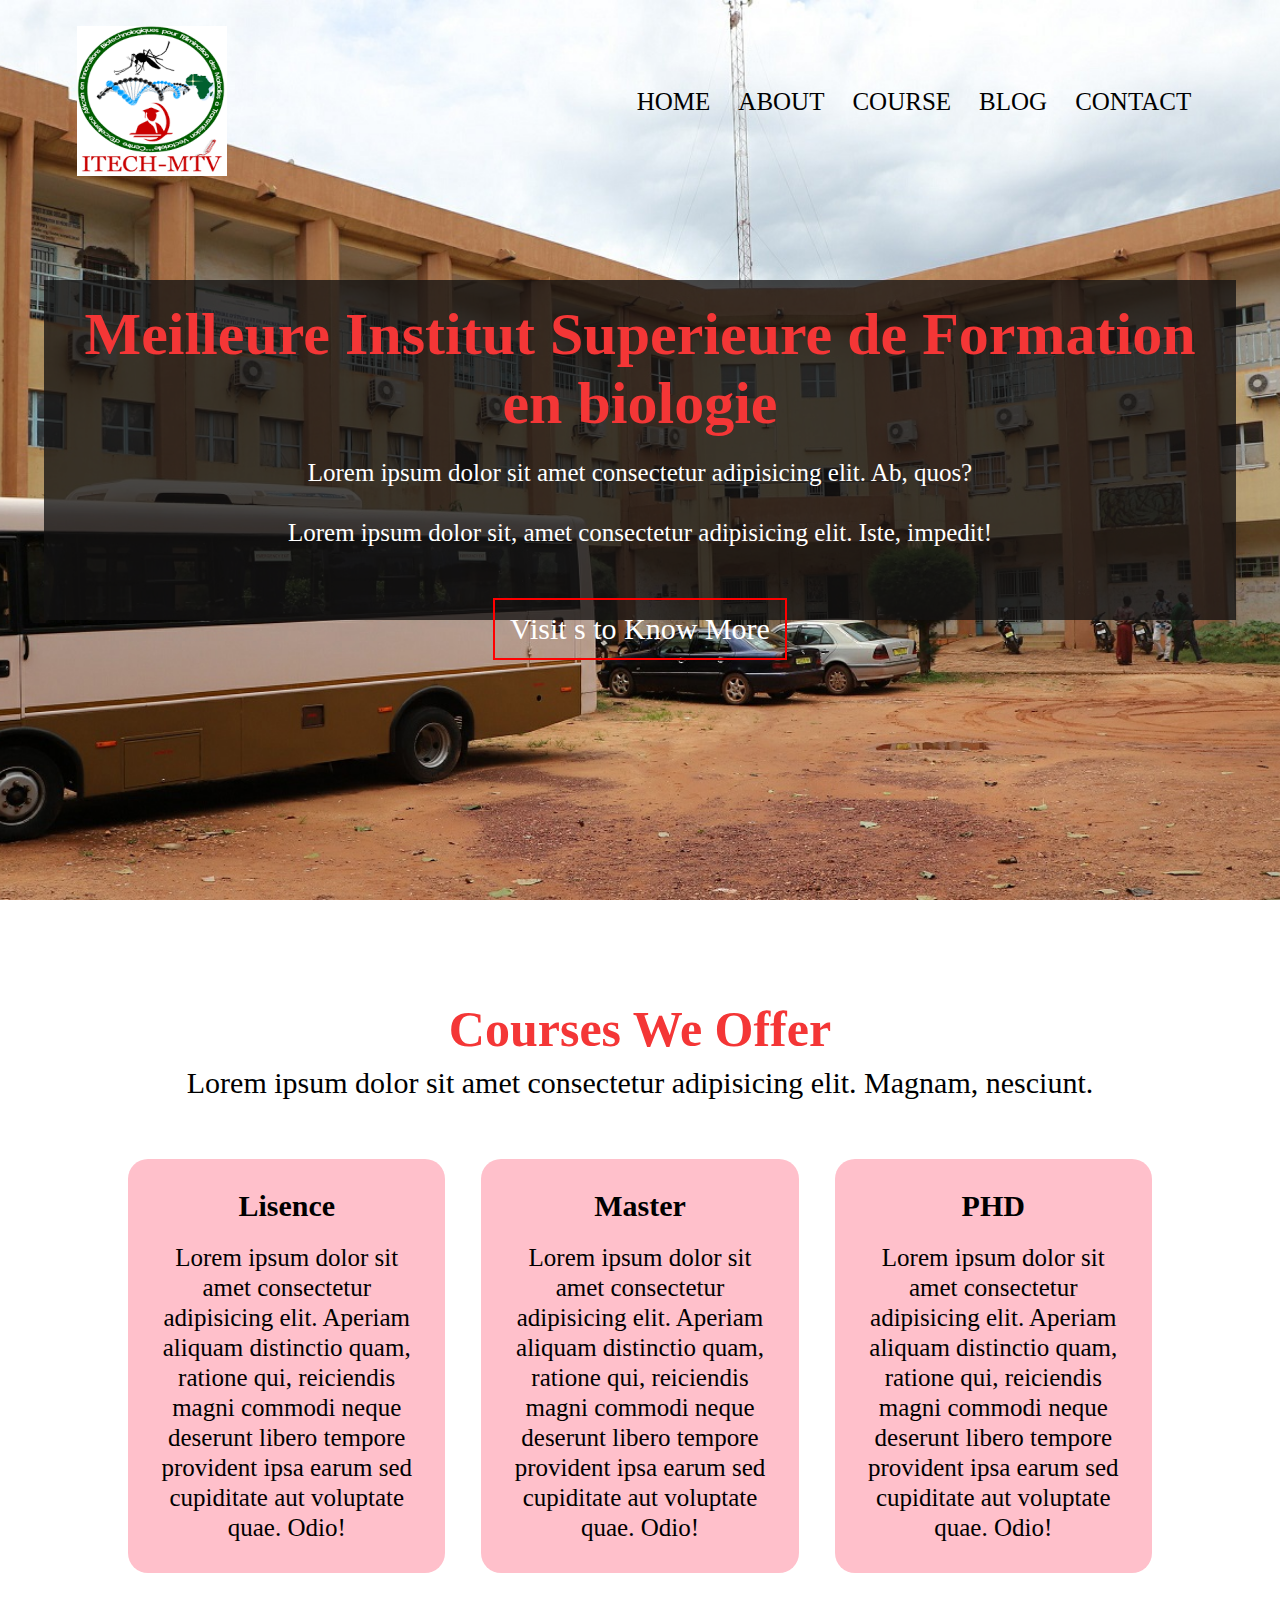
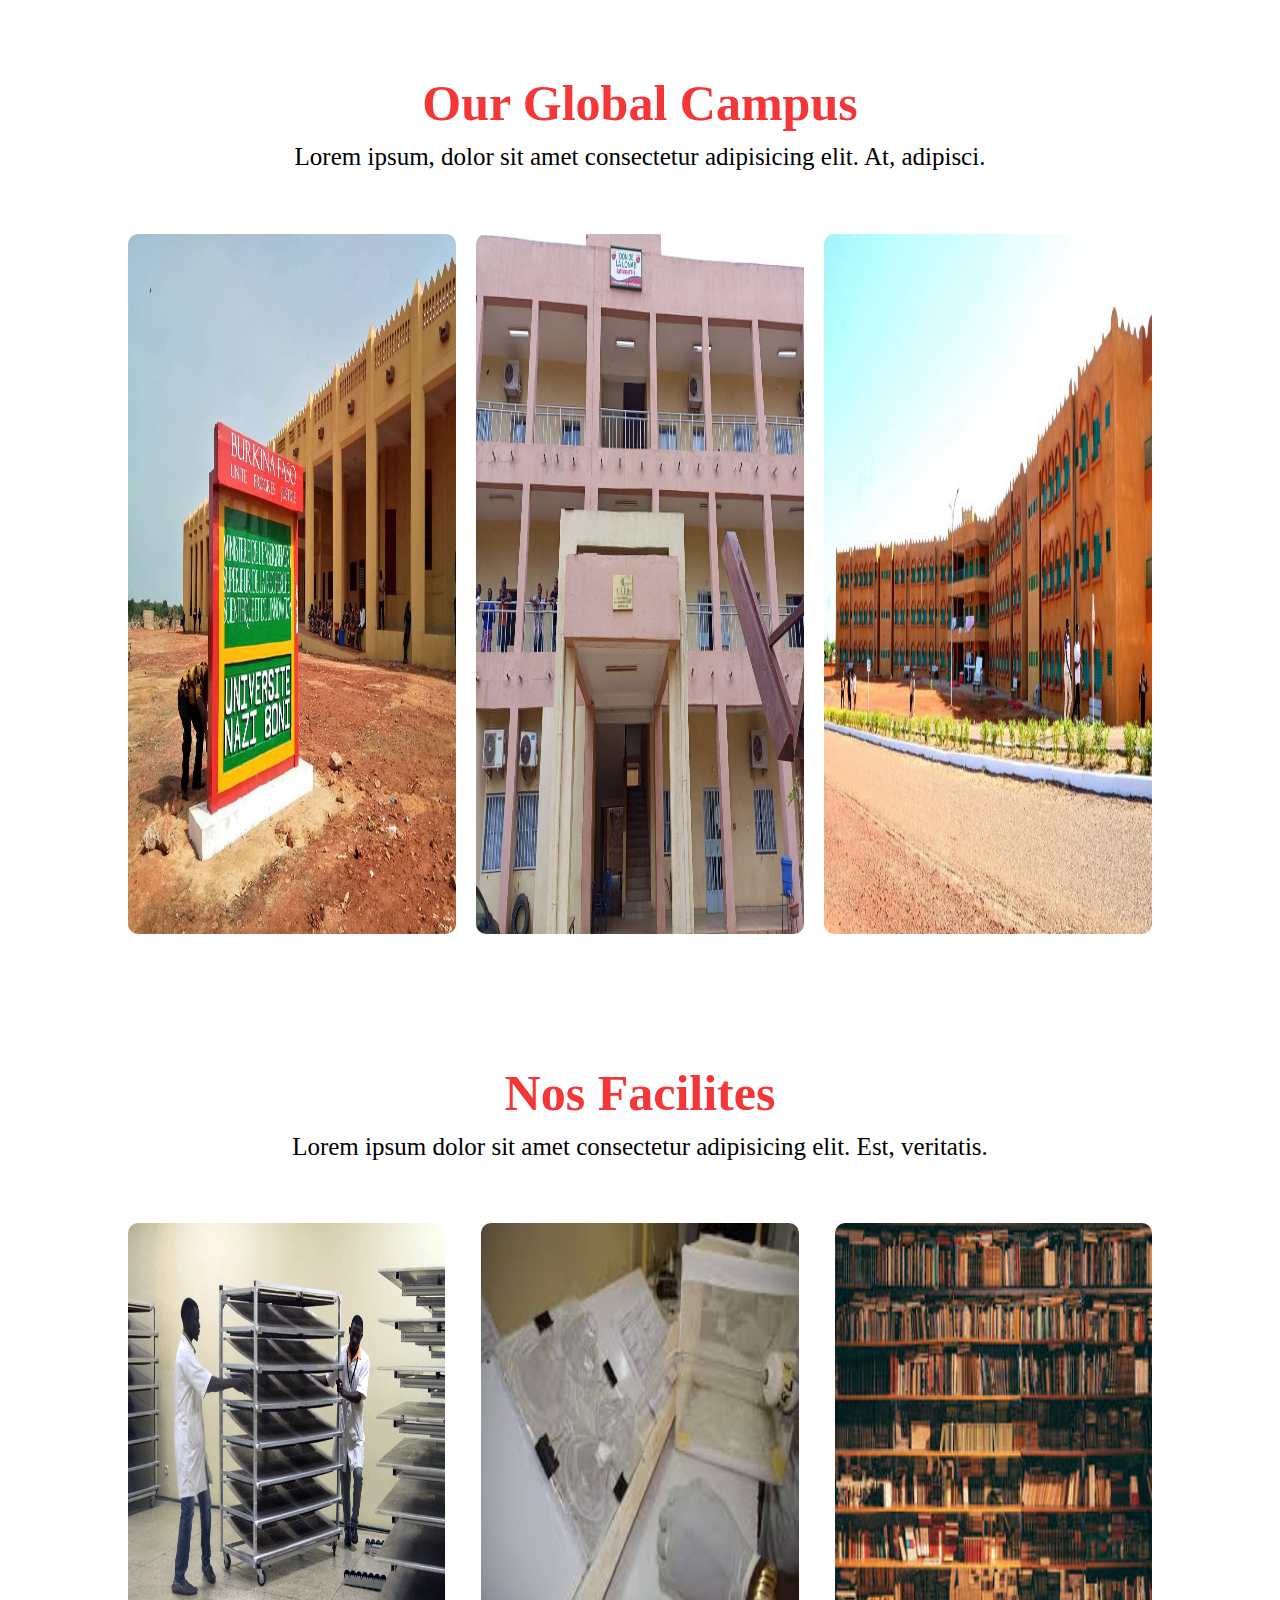
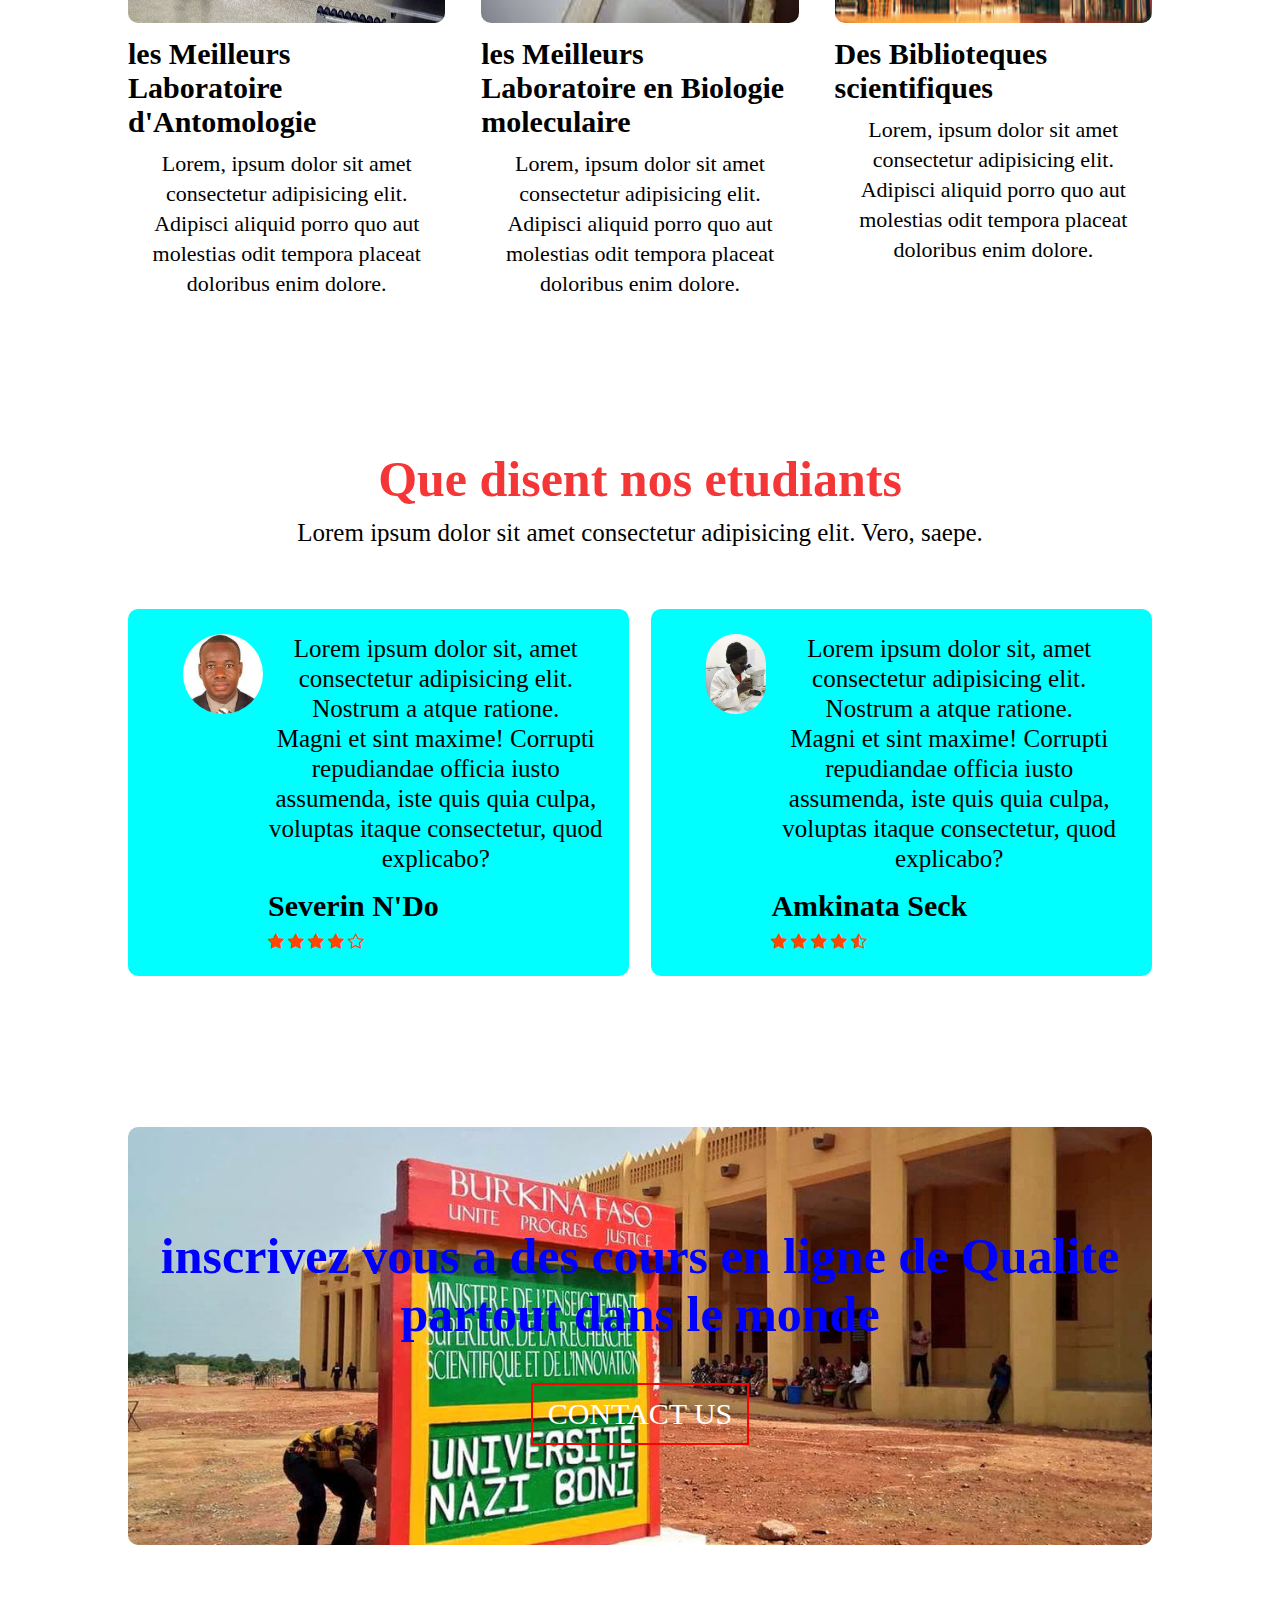
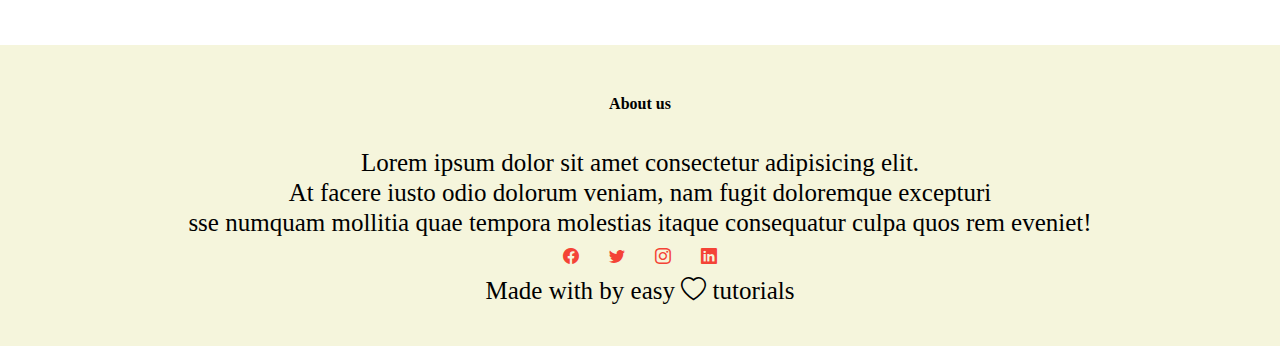
<file: index.html>
<!DOCTYPE html>
<html lang="en">
<head>
    <meta charset="UTF-8">
    <meta name="viewport" content="width=device-width, initial-scale=1.0">
    <title>University Website design</title>
    <link rel="stylesheet" href="style.css">
    <link rel="stylesheet" href="https://cdn.jsdelivr.net/npm/bootstrap-icons@1.10.5/font/bootstrap-icons.css">
    <link rel="preconnect" href="https://fonts.googleapis.com">
<link rel="preconnect" href="https://fonts.gstatic.com" crossorigin>
    <link rel="stylesheet" href="https://cdn.jsdelivr.net/npm/bootstrap-icons@1.10.5/font/bootstrap-icons.css">
    <link rel="preconnect" href="https://fonts.googleapis.com">
    <link rel="preconnect" href="https://fonts.gstatic.com" crossorigin>
    <link href="https://fonts.googleapis.com/css2?family=Lora:wght@400;600&family=Playfair+Display:wght@500&family=Roboto:wght@400;700&display=swap" rel="stylesheet">
    
</head>
<body>
<!-- header -->
<header>
<!-- navbar -->
<nav>
<a href=""> <img src="images/cea.png" alt=""></a>
<div class="nav-links" id="navLinks">
<i class="bi bi-x-square" onclick="hideMenu()"></i>
<ul>
<li><a href="index.html">HOME</a></li>
<li><a href="about.html">ABOUT</a></li>
<li><a href="course.html">COURSE</a></li>
<li><a href="blog.html">BLOG</a></li>
<li><a href="contact.html">CONTACT</a></li>
</ul>
</div>
<i class="bi bi-layout-text-sidebar" onclick="showMenu()"></i>
</nav>
<div class="text-box">
<h1>Meilleure Institut Superieure de Formation en biologie </h1>
<p>Lorem ipsum dolor sit amet consectetur adipisicing elit. Ab, quos?<br>
<br/>Lorem ipsum dolor sit, amet consectetur adipisicing elit. Iste, impedit!</p>
<a href="" class="btn" >Visit s to Know More</a>
</div>
</header> 

<!-- first section -->
<section class="course"> 
    <H1>Courses We Offer</H1>
    <p class="course-p">Lorem ipsum dolor sit amet consectetur adipisicing elit. Magnam, nesciunt.</p>
    <div class="row">
    <div class="col">
    <h3>Lisence</h3>
    <p>Lorem ipsum dolor sit amet consectetur adipisicing elit.
     Aperiam aliquam distinctio quam, ratione qui, 
    reiciendis magni commodi neque deserunt libero tempore provident ipsa earum sed cupiditate aut voluptate quae. Odio!</p>
    </div>
    <div class="col">
    <h3>Master</h3>
    <p>Lorem ipsum dolor sit amet consectetur adipisicing elit.
     Aperiam aliquam distinctio quam, ratione qui, 
    reiciendis magni commodi neque deserunt libero tempore provident ipsa earum sed cupiditate aut voluptate quae. Odio!</p>
    </div>
    <div class="col">
    <h3>PHD</h3>
    <p>Lorem ipsum dolor sit amet consectetur adipisicing elit.
     Aperiam aliquam distinctio quam, ratione qui, 
    reiciendis magni commodi neque deserunt libero tempore provident ipsa earum sed cupiditate aut voluptate quae. Odio!</p>
    </div>  
    </div>
</section>

<!-- second section -->
<section class="campus">
<h1>Our Global Campus</h1>
<p>Lorem ipsum, dolor sit amet consectetur adipisicing elit. At, adipisci.</p>
<div class="row">
<div class="cols">
<img src="images/unb5.jpg" alt="">
<div class="layer">
<h3>INSSA</h3>
</div>
</div>
<div class="cols">
<img src="images/tiang1.jpeg" alt="">
<div class="layer">
<h3>CFR</h3>
</div>
</div>
<div class="cols">
<img src="images/CITE.jpg" alt="">
<div class="layer">
<h3>Cite universitaire</h3>
</div>
</div>
</div>
</section>
<!-- third section -->
<section class="facilities">
<h1>Nos Facilites</h1>
<p>Lorem ipsum dolor sit amet consectetur adipisicing elit. Est, veritatis.</p>
<div class="row">
<div class="f-col">
<img src="images/IMG.png" alt="">
<h3>les Meilleurs Laboratoire d'Antomologie</h3>
<p>Lorem, ipsum dolor sit amet consectetur adipisicing elit. <br>
 Adipisci aliquid porro quo aut molestias odit tempora placeat doloribus enim dolore.</p>
</div>
<div class="f-col">
<img src="images/labo-cea.jpg" alt="">
<h3>les Meilleurs Laboratoire en Biologie moleculaire</h3>
<p>Lorem, ipsum dolor sit amet consectetur adipisicing elit. <br>
 Adipisci aliquid porro quo aut molestias odit tempora placeat doloribus enim dolore.</p>
</div>
<div class="f-col">
<img src="images/biblio.jpg" alt="">
<h3>Des Biblioteques scientifiques</h3>
<p>Lorem, ipsum dolor sit amet consectetur adipisicing elit. <br>
 Adipisci aliquid porro quo aut molestias odit tempora placeat doloribus enim dolore.</p>
</div>
</div>
</section>

<!-- Testimonials -->
<section class="testimonials">
<h1>Que disent nos etudiants</h1>
<p>Lorem ipsum dolor sit amet consectetur adipisicing elit. Vero, saepe.</p>

<div class="row">
<div class="t-col">
<img src="images/t1.jpg" alt="">
<div>
<p>Lorem ipsum dolor sit, amet consectetur adipisicing elit. Nostrum a atque ratione. <br>
 Magni et sint maxime! Corrupti repudiandae officia iusto assumenda, iste quis quia culpa, voluptas itaque consectetur, quod explicabo?</p>
<h3>Severin N'Do</h3>
<i class="bi bi-star-fill"></i>
<i class="bi bi-star-fill"></i>
<i class="bi bi-star-fill"></i>
<i class="bi bi-star-fill"></i>
<i class="bi bi-star"></i>
</div>
</div>
<div class="t-col">
<img src="images/t2.jpg" alt="">
<div>
<p>Lorem ipsum dolor sit, amet consectetur adipisicing elit. Nostrum a atque ratione. <br>
 Magni et sint maxime! Corrupti repudiandae officia iusto assumenda, iste quis quia culpa, voluptas itaque consectetur, quod explicabo?</p>
<h3> Amkinata Seck</h3>
<i class="bi bi-star-fill"></i>
<i class="bi bi-star-fill"></i>
<i class="bi bi-star-fill"></i>
<i class="bi bi-star-fill"></i>
<i class="bi bi-star-half"></i>
</div>
</div>
</div>
</section>
<!-- call to action -->
<section class="cta">
<h1>inscrivez vous a des cours en ligne de Qualite <br>
partout dans le monde</h1>
<a href="" class="btn ">CONTACT US</a>
</section>

<footer class="footer">
<h4> About us</h4>
<p>Lorem ipsum dolor sit amet consectetur adipisicing elit. <br>
At facere iusto odio dolorum veniam, nam fugit doloremque excepturi <br>
sse numquam mollitia quae tempora molestias itaque consequatur culpa quos rem eveniet!</p>
<div class="icons">
    <i class="bi bi-facebook"></i>
    <i class="bi bi-twitter"></i>
    <i class="bi bi-instagram"></i>
    <i class="bi bi-linkedin"></i>
</div>
<p>Made with  by easy <i class="bi bi-heart"></i> tutorials</p>
</footer>
<!-- js -->
  <script src="./index.js"></script> 
</body>
</html>
</file>
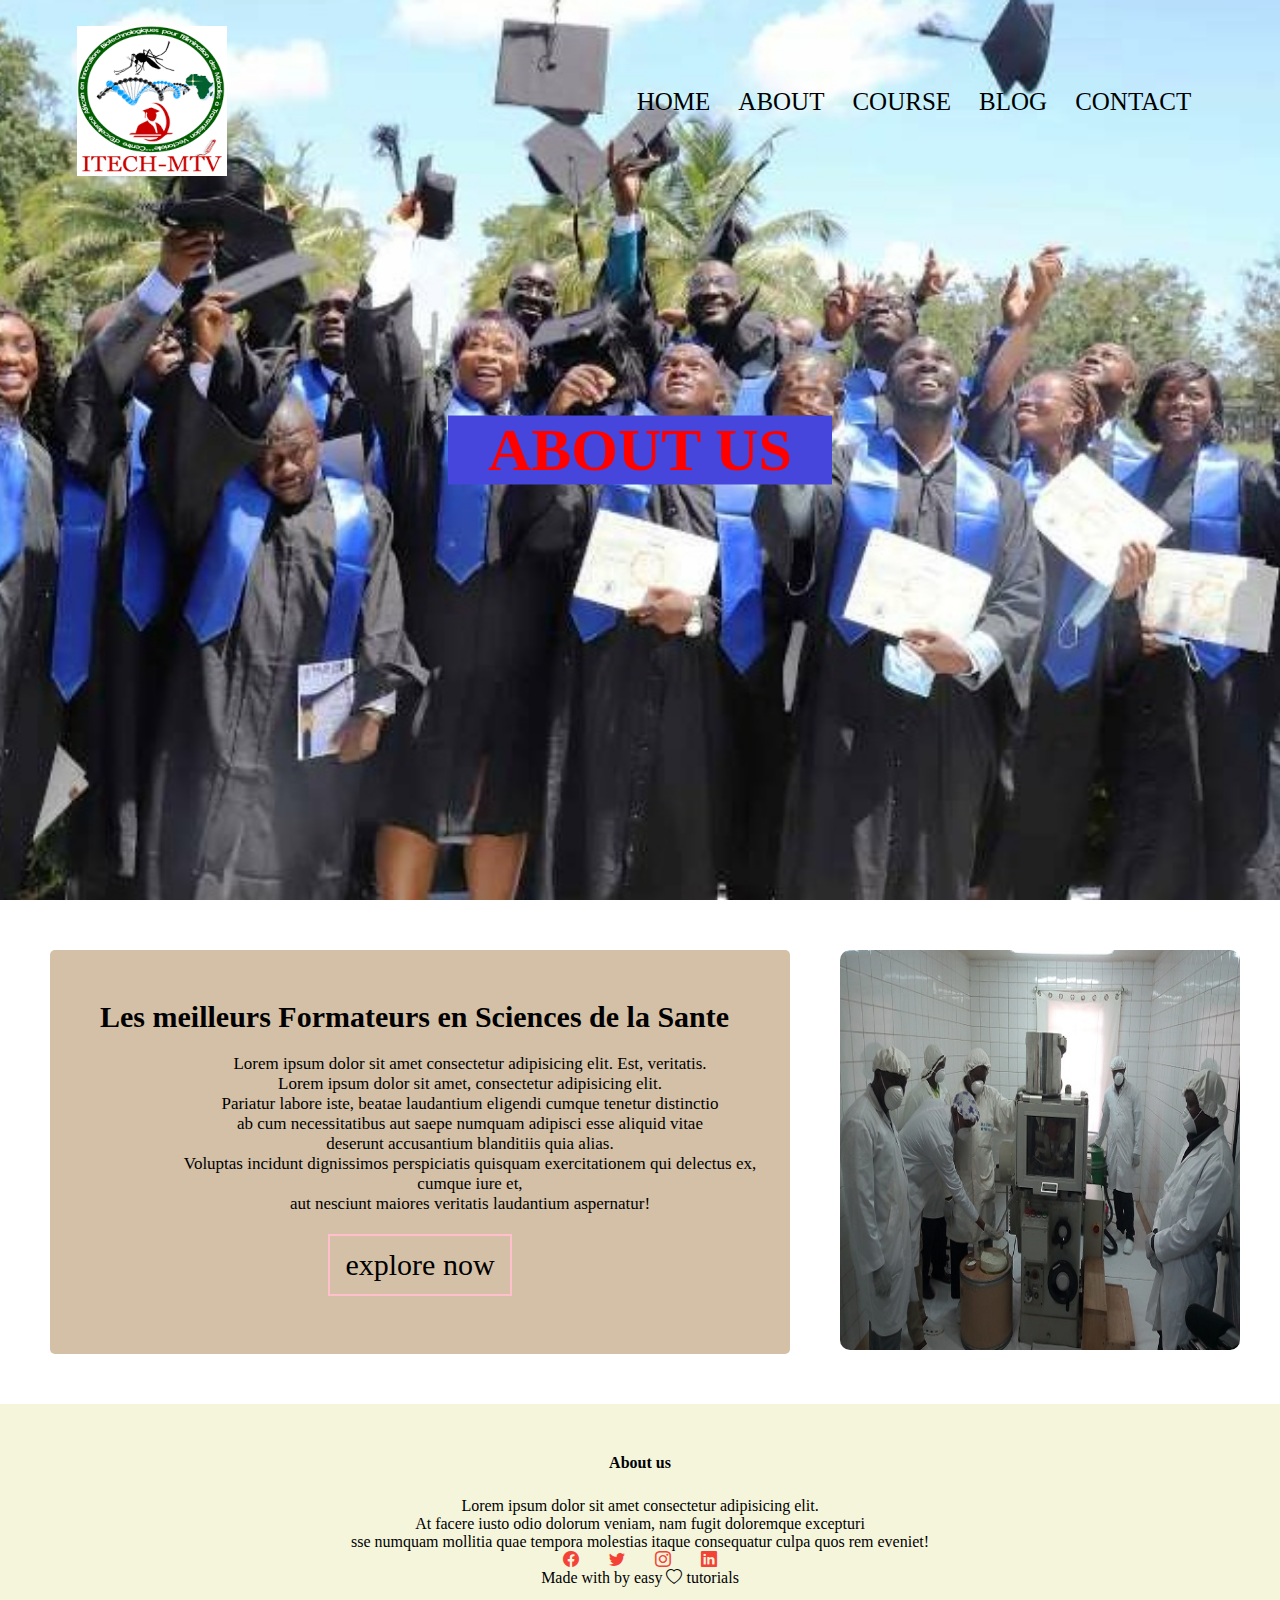
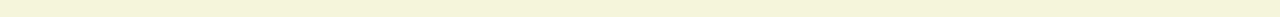
<file: about.html>
<!DOCTYPE html>
<html lang="en">
<head>
    <meta charset="UTF-8">
    <meta name="viewport" content="width=device-width, initial-scale=1.0">
    <title>About Us</title>
    <link rel="stylesheet" href="about.css">
    <link rel="stylesheet" href="https://cdn.jsdelivr.net/npm/bootstrap-icons@1.10.5/font/bootstrap-icons.css">
</head>
<body>
<header>
    <nav>
        <a href=""> <img src="images/cea.png" alt=""></a>
        <div class="nav-links" id="navLinks">
        <ul>
        <li><a href="">HOME</a></li>
        <li><a href="about.html">ABOUT</a></li>
        <li><a href="course.html">COURSE</a></li>
        <li><a href="blog.html">BLOG</a></li>
        <li><a href="contact.html">CONTACT</a></li>
        </ul>
        </div>
        </nav>
        <div class="text-box">
        <h1>ABOUT US</h1>
        </div>
        </header>  
        <section class="show">
            <div class="row">
            <div class="s-col">
            <h3>Les meilleurs Formateurs en Sciences de la Sante </h3>
            <p>Lorem ipsum dolor sit amet consectetur adipisicing elit. Est, veritatis. <br> Lorem ipsum dolor sit amet, consectetur adipisicing elit.<br>  
            Pariatur labore iste, beatae laudantium eligendi cumque tenetur distinctio <br>  ab cum necessitatibus aut saepe numquam adipisci esse aliquid vitae <br>  
            deserunt accusantium blanditiis quia alias. <br>  Voluptas incidunt dignissimos perspiciatis quisquam exercitationem qui delectus ex, <br>  cumque iure et, <br>  aut nesciunt maiores veritatis laudantium aspernatur!</p>
            <a href="" class="btn" >explore now</a>
            </div>
            <div class="img">
            <img src="images/lab1.jpg" alt="">
            </div>
            </div>
            </section>
            
            <footer class="footer">
                <h4> About us</h4>
                <p>Lorem ipsum dolor sit amet consectetur adipisicing elit. <br>
                At facere iusto odio dolorum veniam, nam fugit doloremque excepturi <br>
                sse numquam mollitia quae tempora molestias itaque consequatur culpa quos rem eveniet!</p>
                <div class="icons">
                    <i class="bi bi-facebook"></i>
                    <i class="bi bi-twitter"></i>
                    <i class="bi bi-instagram"></i>
                    <i class="bi bi-linkedin"></i>
                </div>
                <p>Made with  by easy <i class="bi bi-heart"></i> tutorials</p>
                </footer>
</body>
</html>
</file>
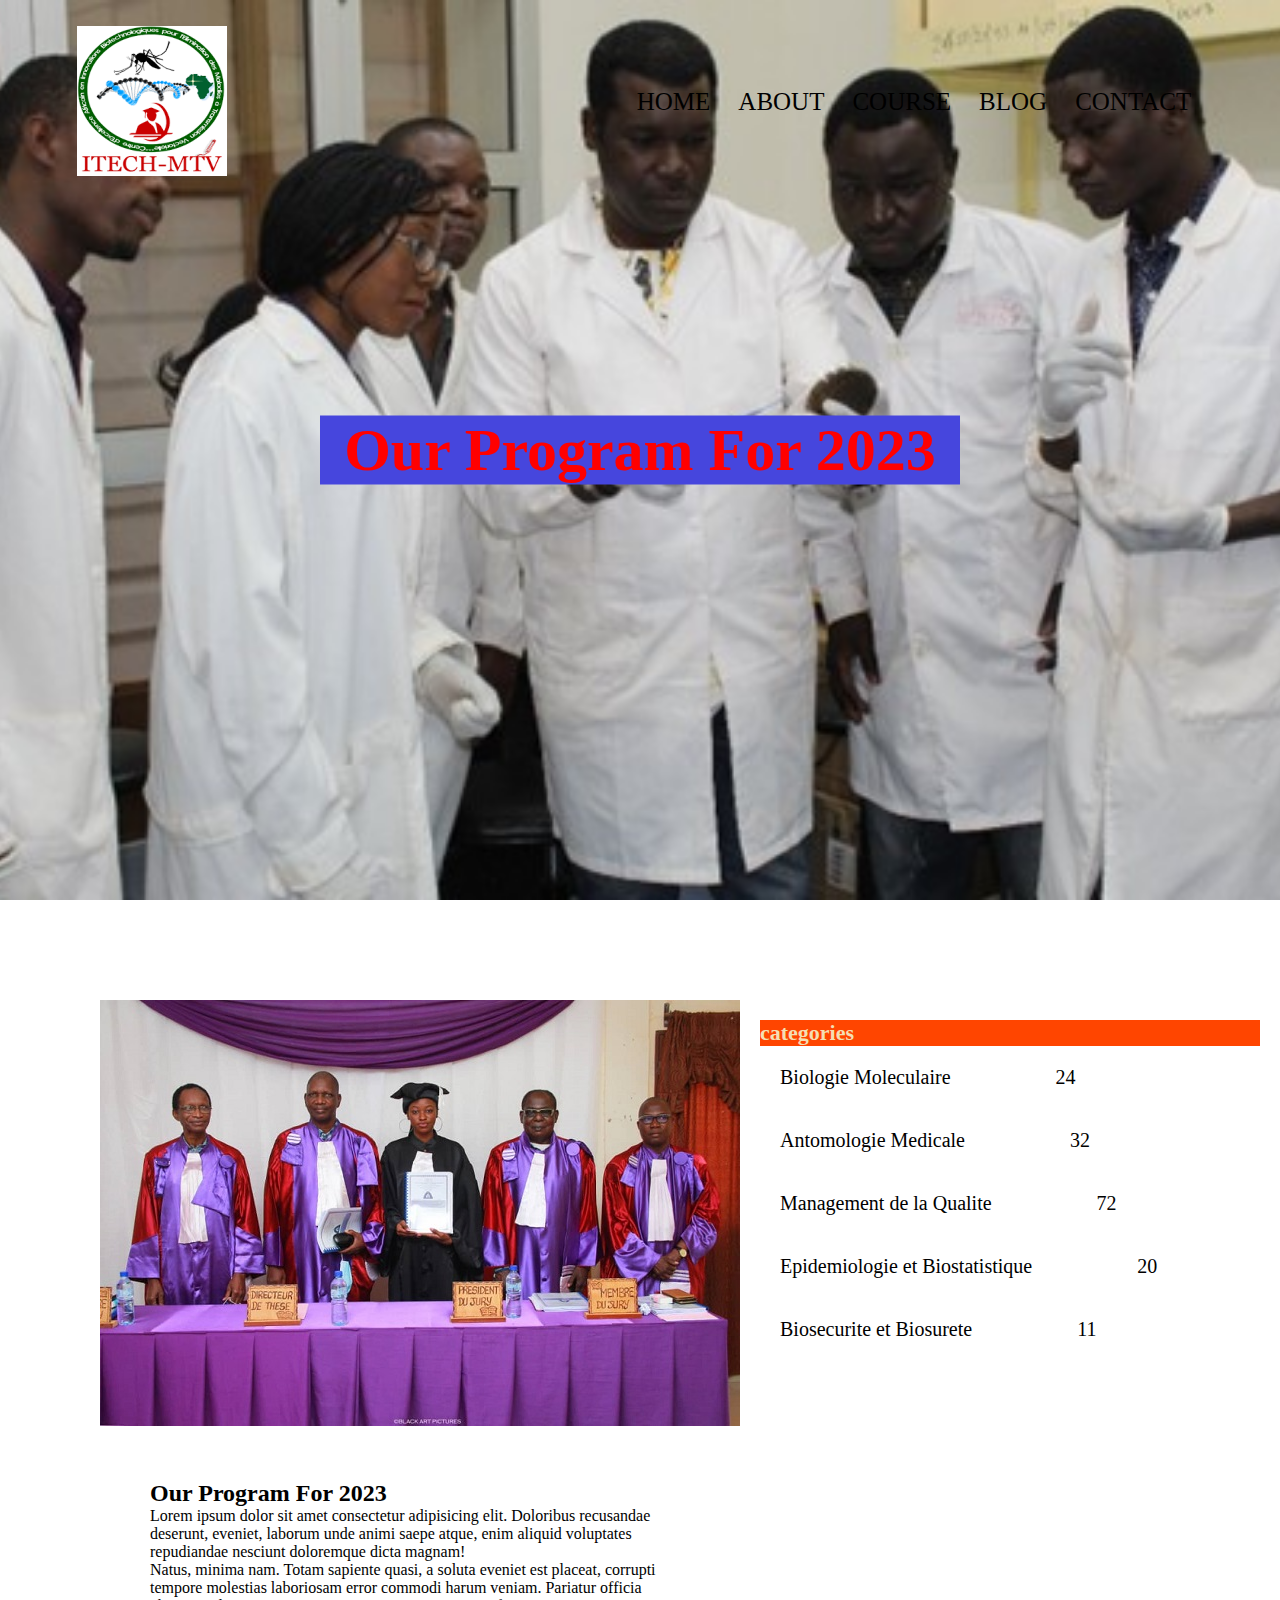
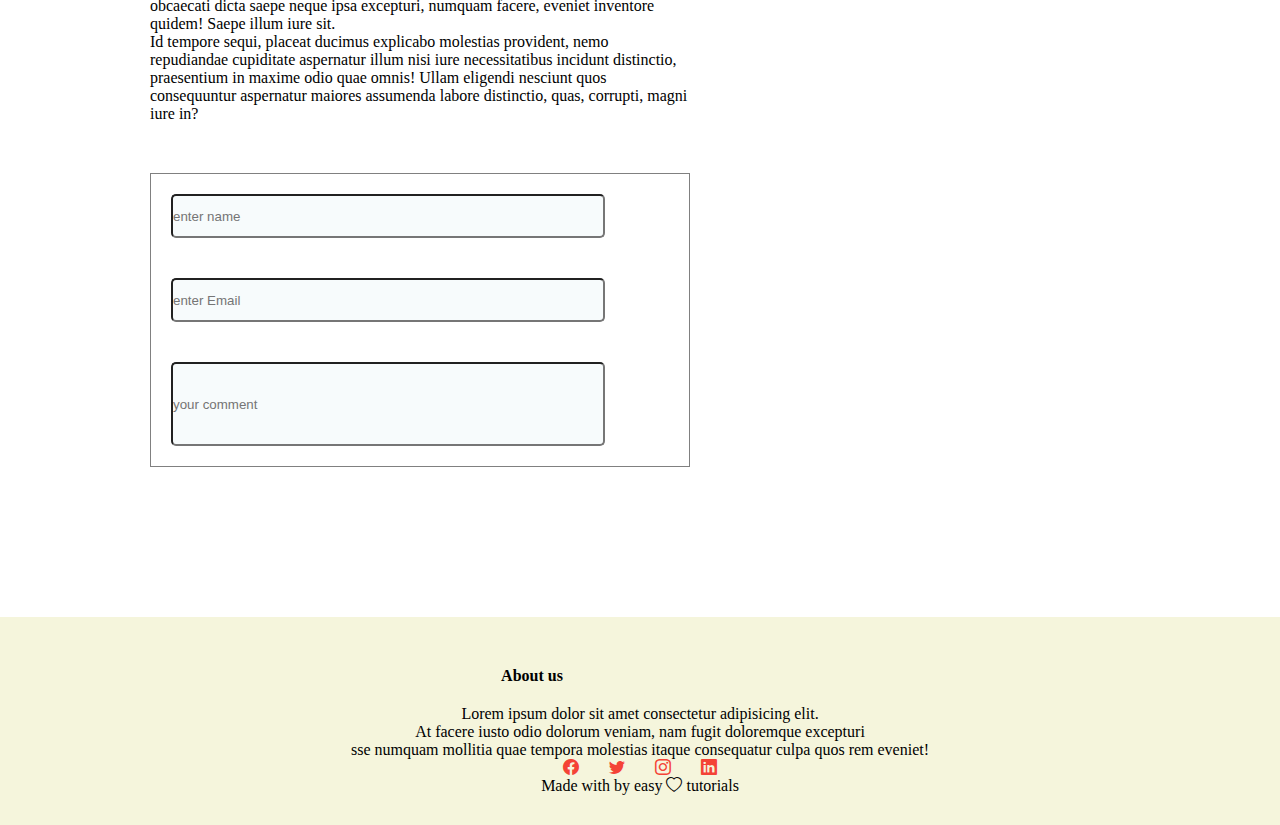
<file: blog.html>
<!DOCTYPE html>
<html lang="en">
<head>
    <meta charset="UTF-8">
    <meta name="viewport" content="width=device-width, initial-scale=1.0">
    <title>blog</title>
    <link rel="stylesheet" href="blog.css">
    <link rel="stylesheet" href="https://cdn.jsdelivr.net/npm/bootstrap-icons@1.10.5/font/bootstrap-icons.css">
</head>
<body>
    <header>
        <nav>
            <a href=""> <img src="images/cea.png" alt=""></a>
            <div class="nav-links" id="navLinks">
            <ul>
            <li><a href="">HOME</a></li>
            <li><a href="about.html">ABOUT</a></li>
            <li><a href="course.html">COURSE</a></li>
            <li><a href="blog.html">BLOG</a></li>
            <li><a href="contact.html">CONTACT</a></li>
            </ul>
            </div>
            </nav>
            <div class="text-box">
            <h1>Our Program For 2023</h1>
            </div>
            </header>  
            
            <section class="blog">
            <div class="row">
            <div class="img">
            <img src="images/sout.jpg" alt="">
            <div class="text">
            <h2>Our Program For 2023</h2>
            <p>Lorem ipsum dolor sit amet consectetur adipisicing elit.
             Doloribus recusandae deserunt, eveniet, laborum unde animi saepe atque, enim aliquid voluptates repudiandae nesciunt doloremque dicta magnam! <br>Natus, minima nam.
              Totam sapiente quasi, a soluta eveniet est placeat, corrupti tempore molestias laboriosam error commodi harum veniam. Pariatur officia obcaecati dicta saepe neque ipsa excepturi,
               numquam facere, eveniet inventore quidem! Saepe illum iure sit. <br> Id tempore sequi, placeat ducimus explicabo molestias provident, nemo repudiandae cupiditate aspernatur illum nisi iure necessitatibus incidunt distinctio, 
            praesentium in maxime odio quae omnis! Ullam eligendi nesciunt quos consequuntur aspernatur maiores assumenda labore distinctio, quas, corrupti, magni iure in?</p>
        </div>    
        <form id="forms">
                <div class="input">
                    <input type="text" id="name" placeholder="enter name">
                    <input type="email" id="email" placeholder="enter Email">
                    <input type="text" id="comment" placeholder="your comment ">
                  </div>
            </form>
            </div>
            
            <div class="program">
            <ul>
            <h3>categories</h3>
            <li>Biologie Moleculaire <strong>24</strong></li>
            <li>Antomologie Medicale <strong>32</strong></li>
            <li>Management de la Qualite <strong>72</strong></li>
            <li>Epidemiologie et Biostatistique <strong>20</strong></li>
            <li>Biosecurite et Biosurete <strong>11</strong></li>
            </ul>
        </div>
    </div>
</section>
    <footer class="footer">
        <h4> About us</h4>
        <p>Lorem ipsum dolor sit amet consectetur adipisicing elit. <br>
        At facere iusto odio dolorum veniam, nam fugit doloremque excepturi <br>
        sse numquam mollitia quae tempora molestias itaque consequatur culpa quos rem eveniet!</p>
        <div class="icons">
            <i class="bi bi-facebook"></i>
            <i class="bi bi-twitter"></i>
            <i class="bi bi-instagram"></i>
            <i class="bi bi-linkedin"></i>
        </div>
        <p>Made with  by easy <i class="bi bi-heart"></i> tutorials</p>
        </footer>
        </body>
        </html>
</file>
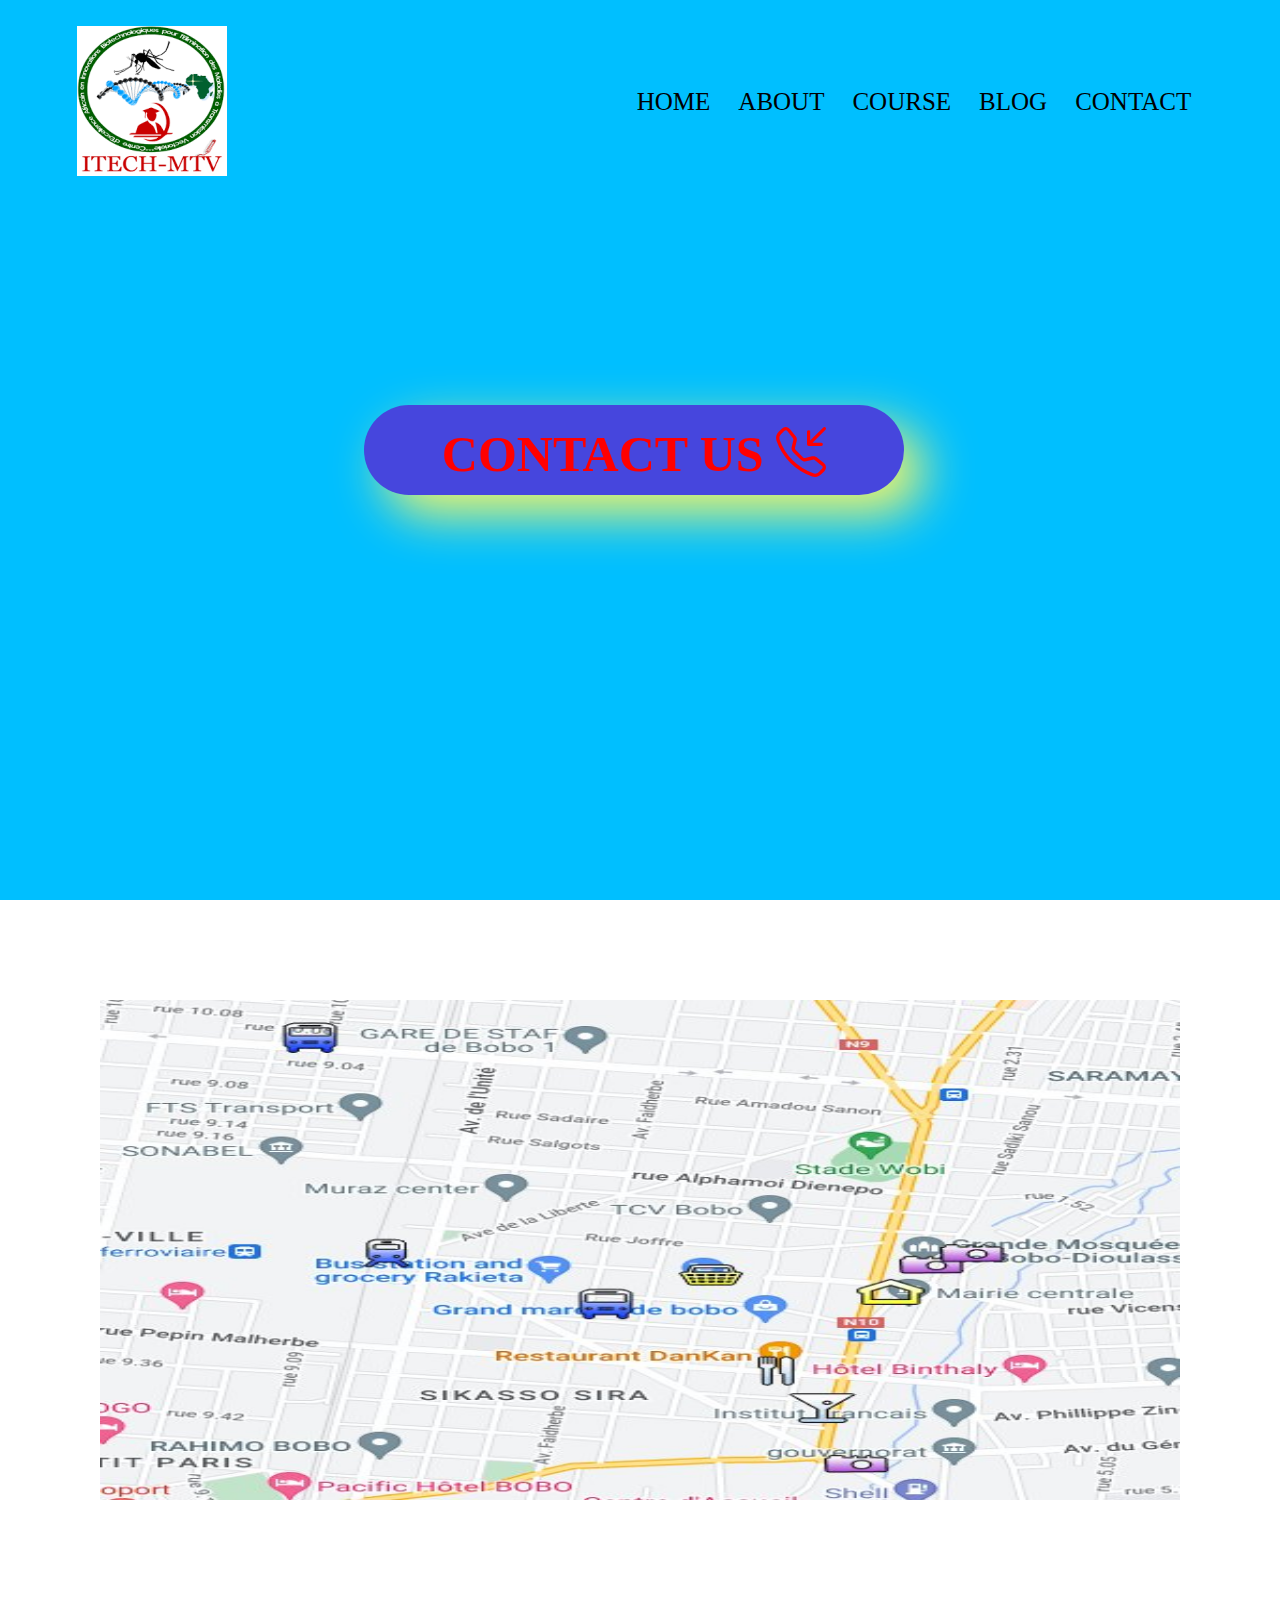
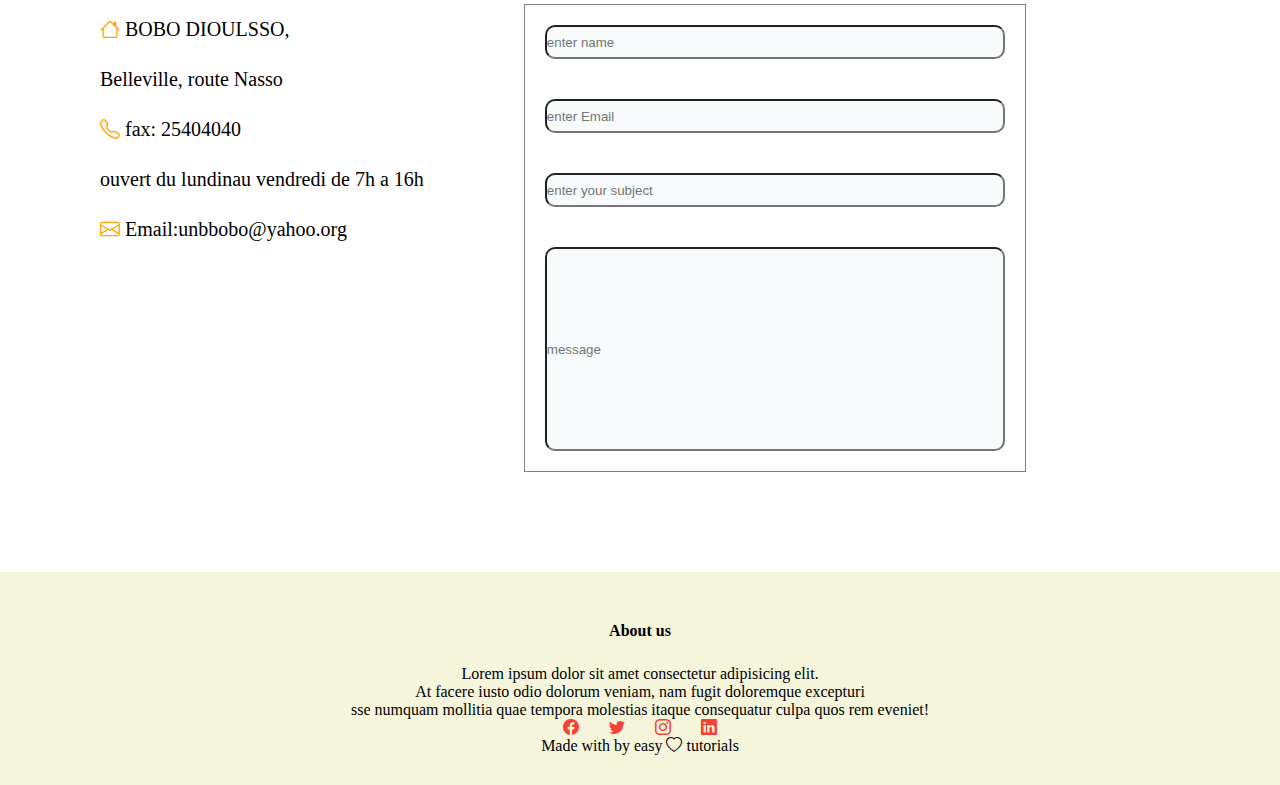
<file: contact.html>
<!DOCTYPE html>
<html lang="en">
<head>
    <meta charset="UTF-8">
    <meta name="viewport" content="width=device-width, initial-scale=1.0">
    <title>course</title>
    <link rel="stylesheet" href="contact.css">
    <link rel="stylesheet" href="https://cdn.jsdelivr.net/npm/bootstrap-icons@1.10.5/font/bootstrap-icons.css">
</head>
<body>
    <header>
        <nav>
            <a href=""> <img src="images/cea.png" alt=""></a>
            <div class="nav-links" id="navLinks">
            <ul>
            <li><a href="">HOME</a></li>
            <li><a href="about.html">ABOUT</a></li>
            <li><a href="course.html">COURSE</a></li>
            <li><a href="blog.html">BLOG</a></li>
            <li><a href="contact.html">CONTACT</a></li>
            </ul>
            </div>
            </nav>
            <div class="text-box">
            <h1>CONTACT US <i class="bi bi-telephone-inbound"></i> </h1>
            </div>
            </header>  
            <div class="photo">
            <img src="images/maps.jpg" alt="">
            </div>
            <div class="contact">
            <div class="icon">
                <p><i class="bi bi-house"></i>
                BOBO DIOULSSO, <br> Belleville, route Nasso <br></p>
                <p><i class="bi bi-telephone"></i>
                fax: 25404040 <br> ouvert du lundinau vendredi de 7h a 16h <br></p>
                <p><i class="bi bi-envelope"></i>
                Email:unbbobo@yahoo.org</p>
            </div>
           
                <form id="forms">
                    <div class="input">
                        <input type="text" id="name" placeholder="enter name">
                        <input type="email" id="email" placeholder="enter Email">
                        <input type="text" id="comment" placeholder="enter your subject ">
                        <input type="text" id="message" placeholder="message ">
                      </div>
                </form>
            </div>
            <footer class="footer">
                <h4> About us</h4>
                <p>Lorem ipsum dolor sit amet consectetur adipisicing elit. <br>
                At facere iusto odio dolorum veniam, nam fugit doloremque excepturi <br>
                sse numquam mollitia quae tempora molestias itaque consequatur culpa quos rem eveniet!</p>
                <div class="icons">
                    <i class="bi bi-facebook"></i>
                    <i class="bi bi-twitter"></i>
                    <i class="bi bi-instagram"></i>
                    <i class="bi bi-linkedin"></i>
                </div>
                <p>Made with  by easy <i class="bi bi-heart"></i> tutorials</p>
                </footer>
                </body>
                </html>
</file>
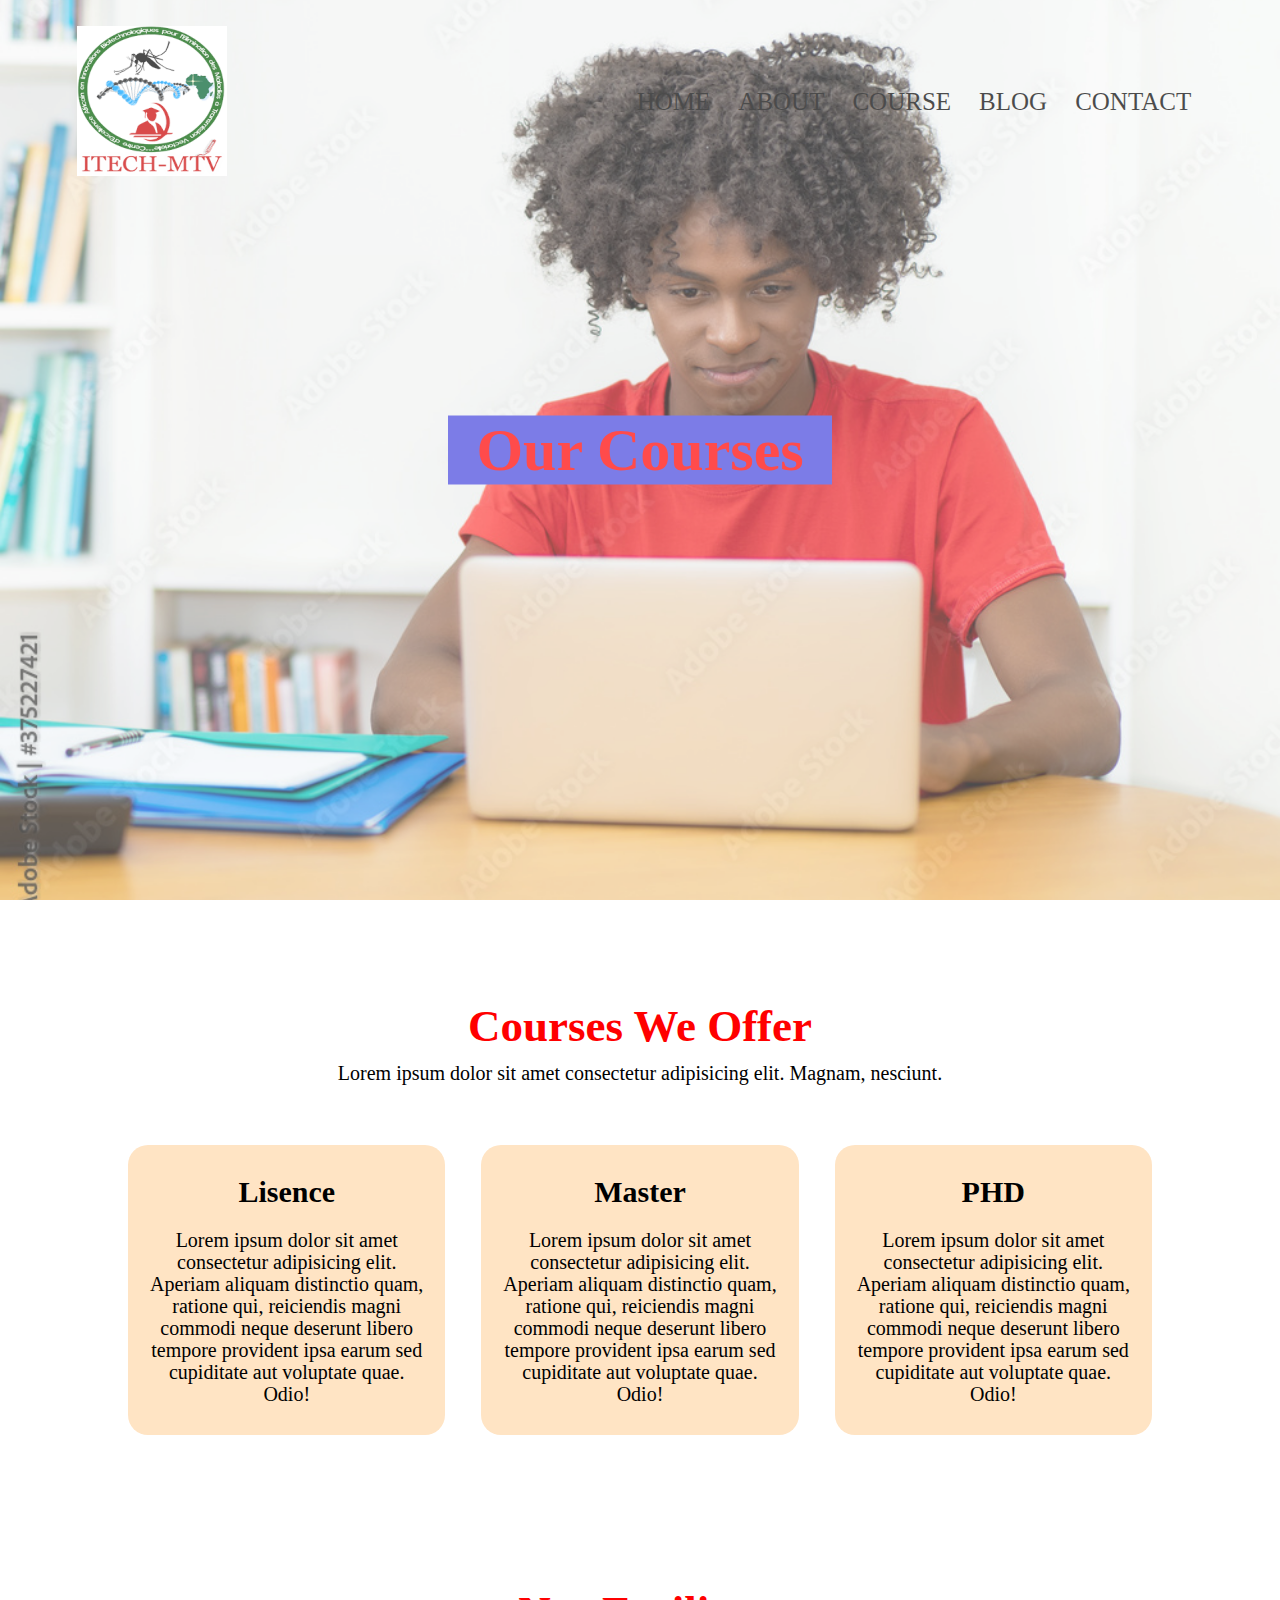
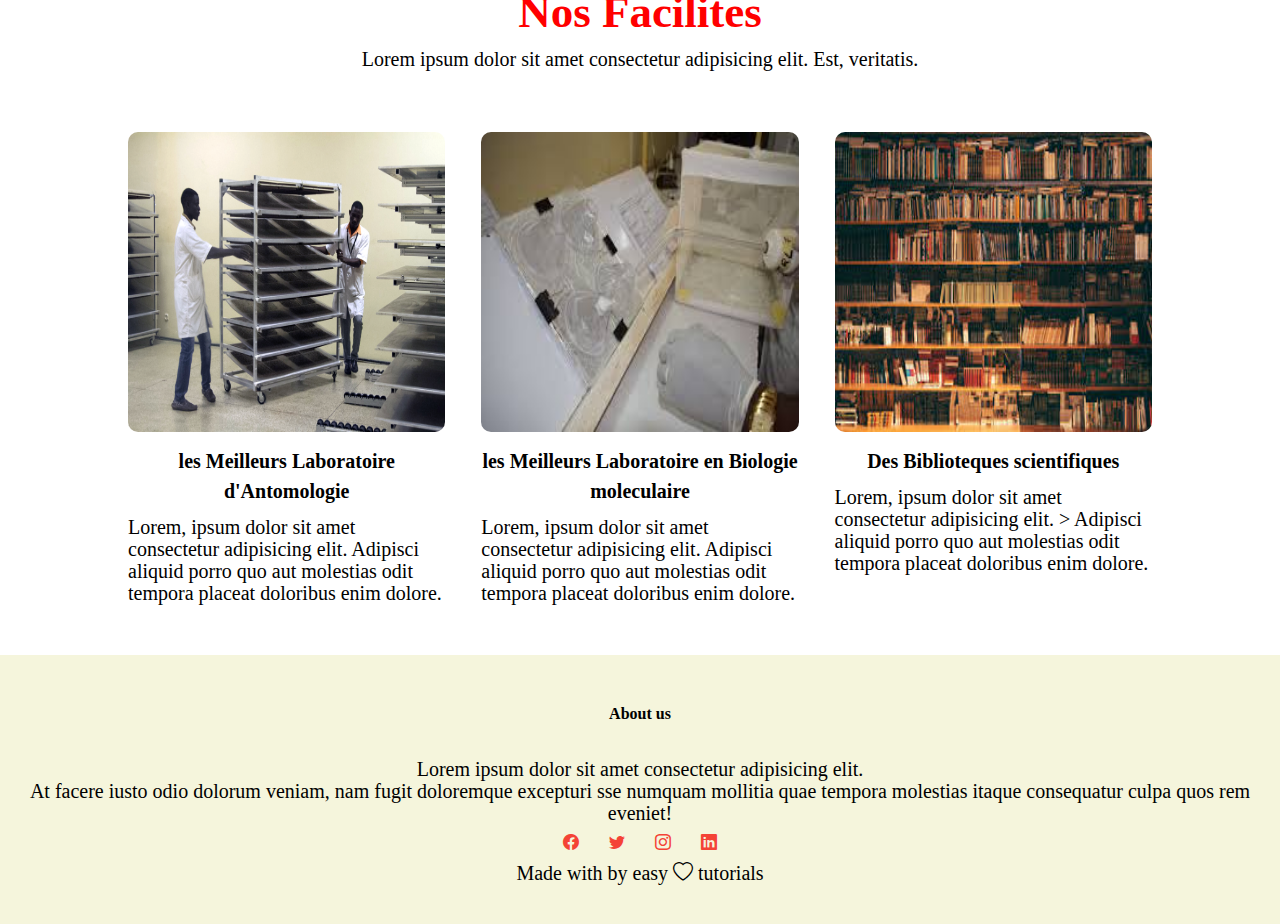
<file: course.html>
<!DOCTYPE html>
<html lang="en">
<head>
    <meta charset="UTF-8">
    <meta name="viewport" content="width=device-width, initial-scale=1.0">
    <title>course</title>
    <link rel="stylesheet" href="course.css">
    <link rel="stylesheet" href="https://cdn.jsdelivr.net/npm/bootstrap-icons@1.10.5/font/bootstrap-icons.css">
</head>
<body>
    <header>
        <nav>
            <a href=""> <img src="images/cea.png" alt=""></a>
            <div class="nav-links" id="navLinks">
            <ul>
            <li><a href="">HOME</a></li>
            <li><a href="about.html">ABOUT</a></li>
            <li><a href="course.html">COURSE</a></li>
            <li><a href="blog.html">BLOG</a></li>
            <li><a href="contact.html">CONTACT</a></li>
            </ul>
            </div>
            </nav>
            <div class="text-box">
            <h1>Our Courses</h1>
            </div>
            </header>  
    <section class="course"> 
        <H1>Courses We Offer</H1>
        <p>Lorem ipsum dolor sit amet consectetur adipisicing elit. Magnam, nesciunt.</p>
        <div class="row">
        <div class="col">
        <h3>Lisence</h3>
        <p>Lorem ipsum dolor sit amet consectetur adipisicing elit.
         Aperiam aliquam distinctio quam, ratione qui, 
        reiciendis magni commodi neque deserunt libero tempore provident ipsa earum sed cupiditate aut voluptate quae. Odio!</p>
        </div>
        <div class="col">
        <h3>Master</h3>
        <p>Lorem ipsum dolor sit amet consectetur adipisicing elit.
         Aperiam aliquam distinctio quam, ratione qui, 
        reiciendis magni commodi neque deserunt libero tempore provident ipsa earum sed cupiditate aut voluptate quae. Odio!</p>
        </div>
        <div class="col">
        <h3>PHD</h3>
        <p>Lorem ipsum dolor sit amet consectetur adipisicing elit.
         Aperiam aliquam distinctio quam, ratione qui, 
        reiciendis magni commodi neque deserunt libero tempore provident ipsa earum sed cupiditate aut voluptate quae. Odio!</p>
        </div>  
        </div>
    </section>
    <section class="facilities">
        <h1>Nos Facilites</h1>
        <p>Lorem ipsum dolor sit amet consectetur adipisicing elit. Est, veritatis.</p>
        <div class="row">
        <div class="f-col">
        <img src="images/IMG.png" alt="">
        <h3>les Meilleurs Laboratoire d'Antomologie</h3>
        <p>Lorem, ipsum dolor sit amet consectetur adipisicing elit. 
         Adipisci aliquid porro quo aut molestias odit tempora placeat doloribus enim dolore.</p>
        </div>
        <div class="f-col">
        <img src="images/labo-cea.jpg" alt="">
        <h3>les Meilleurs Laboratoire en Biologie moleculaire</h3>
        <p>Lorem, ipsum dolor sit amet consectetur adipisicing elit.
         Adipisci aliquid porro quo aut molestias odit tempora placeat doloribus enim dolore.</p>
        </div>
        <div class="f-col">
        <img src="images/biblio.jpg" alt="">
        <h3>Des Biblioteques scientifiques</h3>
        <p>Lorem, ipsum dolor sit amet consectetur adipisicing elit. >
         Adipisci aliquid porro quo aut molestias odit tempora placeat doloribus enim dolore.</p>
        </div>
        </div>
        </section>
        <footer class="footer">
            <h4> About us</h4>
            <p>Lorem ipsum dolor sit amet consectetur adipisicing elit. <br>
            At facere iusto odio dolorum veniam, nam fugit doloremque excepturi 
            sse numquam mollitia quae tempora molestias itaque consequatur culpa quos rem eveniet!</p>
            <div class="icons">
                <i class="bi bi-facebook"></i>
                <i class="bi bi-twitter"></i>
                <i class="bi bi-instagram"></i>
                <i class="bi bi-linkedin"></i>
            </div>
            <p>Made with  by easy <i class="bi bi-heart"></i> tutorials</p>
            </footer>
</body>
</html>
</file>
<file: style.css>
*{
    margin: 0;
    padding: 0;
}
header{
    min-height: 100vh;
    width: 100%;
    background-image: url(images/UNB.jpg);
    background-position: center;
    background-size: cover;
    position: relative;
}

/* navbar********************* */
nav{
    display: flex;
    padding: 2% 6%;
    justify-content: space-between;
    align-items: center;   
}
nav img{
    width: 150px;
}
.nav-links{
    flex: 1;
    text-align: right;
}
.nav-links ul li{
    list-style: none;
    display: inline-block;
    padding: 8px 12px;
}
.nav-links ul li a{
    color: black;
    text-decoration: none;
    font-size: 25px;
}
.nav-links ul li::after{
    content: '';
    width: 0%;
    height: 2px;
    background-color:coral;
    display: block;
    margin: auto;
    transform: 0.6s;
  
}
.nav-links ul li:hover::after{
    width: 100%;
}
/* texbox********************* */
.text-box{
    width: 90%;
    position: absolute;
    top: 50%;
    left: 50%;
    transform: translate(-50%, -50%);
    text-align: center;
    background-color: rgba(19, 18, 18, 0.774);
    height: 300px;
    padding:20px ;
}
.text-box h1{
    font-size: 60px;
}
.text-box p{
margin: 10px 0 40px;
font-size: 25px; 
color: white;   
}
.btn{
    display: inline-block;
    text-decoration: none;
    color: white;
    border: 2px solid red;
    padding: 12px 15px;
    font-size: 30px;
    background: transparent;
    position: relative;
    cursor: pointer;   
}
.btn:hover{
    border: 1px solid wheat;
    background: coral;
    transition: 2s;
    color: black;
}
nav .bi{
    display: none;
}
@media (max-width:300px) {
    .text-box h1{
        font-size: 20px;
    }
    .nav-links ul li{
        display: block;
    }
    .nav-links{
        position: absolute;
        background: orangered;
        height: 100vh;
        width: 200px;
        top: 0;
        right: -200px;
        text-align: left;
        z-index: 2;
        transition: 1s;
    }
    nav .bi{
        display: block;
        color:white;
        font-size: 22px;
        cursor: pointer;
        margin: 10px;
    }
    .nav-links ul{
        padding: 30px;
    }
}
/* course********************* */
.course{
    width: 80%;
    margin: auto;
    text-align: center;
    padding-top: 100px;
}
h1{
    font-size: 50px;
    font-weight: 700;
    color: #f43636;
}
p{
    color:black;
    font-size: 25px;
    font-weight: 400;
    line-height: 30px;
    padding: 10px;
    text-align: center;
}
.course-p{
    font-size: 30px;
    font-weight: 500;
    text-align: center;
}
.row{
    margin-top: 5%;
    display: flex;
    justify-content: space-between;
}
.col{
    flex-basis: 31%;
    background-color: pink;
    border-radius: 20px;
    margin-bottom: 5%;
    padding: 20px 12px;
    box-sizing: border-box;
}
h3{
    text-align: center;
    font-weight: 600;
    margin: 10px 0;
    font-size: 30px;
}
.col:hover{
    box-shadow: 0 0 20px plum;
}
@media(max-width:300px)  {
    .row{
        display: flex;
        flex-direction: column;
        text-align: center;
    }
}
.campus{
    width: 80%;
    margin: auto;
    text-align: center;
    padding-top: 50px;
}
.cols{
    flex-basis: 32%;
    border-radius: 10px;
    margin-bottom: 30px;
    position: relative;
    overflow: hidden;
}
.cols img{
    width: 100%;
    display: block;
    height: 700px; 
}
.layer{
    background:transparent;
    height: 100%;
    width: 100%;
    top: 0;
    right: 0;
    position: absolute;
    transition: 0.5s;
}
.layer:hover{
    background:rgba(226,0,0,0.6)
}
.layer h3{
    width: 100%;
    font-weight: 500;
    color: #fff;
    font-size: 25px;
    bottom: 0;
    left: 50%;
    transform: translateX(-50%);
    position: absolute;
    opacity: 0;
    transition: 0.5s;
}
.layer:hover h3{
    bottom:49% ;
    opacity: 1;
}

.facilities{
    width: 80%;
    margin: auto;
    text-align: center;
    padding-top: 100px;
    
}
.f-col{
    flex-basis:31%;
    border-radius: 10px;
    margin-bottom: 5%;
    text-align: left;
}
.f-col img{
    width: 100%;
    height: 400px;
    border-radius: 10px;
}
.f-col p{
    padding: 0;
    font-size: 22px;
}
.f-col h3{
    margin: 16px, 0, 15px 0;
    text-align: left;
    font-size:30px;
}

.testimonials{
    width: 80%;
    margin: auto;
    padding-top: 100px;
    text-align: center;
}
.t-col{
    flex-basis: 44%;
    border-radius: 10px;
    margin-bottom: 5%;
    text-align: left;
    background-color: cyan;
    padding: 25px;
    cursor: pointer;
    display: flex;
}
.t-col img{
    height: 80px;
    width: 80px;
    margin: 0 5px 0 30px;
    border-radius: 70px;
}
.t-col p{
    padding: 0;
}
.t-col h3{
    margin-top: 15px;
    text-align: left;
}
.t-col .bi{
    color: orangered;
}
@media (max-width:300px) {
    .t-col img{
        margin: 0 0 0 5px;
    }
}

.cta{
    margin: 100px auto;
    width: 80%;
    background: url(images/unb5.jpg);
    background-position: center;
    background-size: cover;
    border-radius: 10px;
    text-align: center;
    padding: 100px 0;

}   
.cta h1{
 color:blue;
 margin-bottom: 40px;   
 padding: 0;
}
@media (max-width:300px) {
    .cta h1{
        font-size: 24px;
    }
}
.footer{
    width: 100%;
    text-align: center;
    padding: 30px 0;
    background-color: beige;
}
.footer h4{
    margin-bottom: 25px;
    margin-top: 20px;
    font-weight: 600;
}
.icons .bi{
    color: #f44336;
    margin: 0 13px;
    cursor: pointer;
    padding: 18px 0;
}
</file>
<file: about.css>
*{
    margin: 0;
    padding: 0;
}
header{
    min-height: 100vh;
    width: 100%;
    background-image: url(images/M.jpg);
    background-position: center;
    background-size: cover;
    position: relative;

}
/* navbar********************* */
nav{
    display: flex;
    padding: 2% 6%;
    justify-content: space-between;
    align-items: center;   
}
nav img{
    width: 150px;
}
.nav-links{
    flex: 1;
    text-align: right;
}
.nav-links ul li{
    list-style: none;
    display: inline-block;
    padding: 8px 12px;
}
.nav-links ul li a{
    color: black;
    text-decoration: none;
    font-size: 25px;
}
.nav-links ul li::after{
    content: '';
    width: 0%;
    height: 2px;
    background-color:coral;
    display: block;
    margin: auto;
    transform: 0.6s;
}
.nav-links ul li:hover::after{
    width: 100%;
}
/* texbox********************* */
.text-box{
    width: 30%;
    color:white ;
    position: absolute;
    background-color:rgb(70, 70, 221);
    top: 50%;
    left: 50%;
    transform: translate(-50%, -50%);
    text-align: center;
}
.text-box h1{
    font-size: 60px;
    color: red;
    font-weight: 600;
}
.text-box p{
margin: 10px 0 40px;
font-size: 25px;
color: black;    
}

 
.btn{
    display: inline-block;
    text-decoration: none;
    color: black;
    border: 2px solid pink;
    padding: 12px 15px;
    font-size: 30px;
    background: transparent;
    position: relative;
    cursor: pointer;   
}
.btn:hover{
    border: 1px solid wheat;
    background: coral;
    transition: 2s;
}
nav .bi{
    display: none;
} /* section row */
 .row{
     display: flex;
    width: 100%;
    margin: auto;
    padding: 50px;
}
.s-col{
    padding: 50px;
    border-radius: 5px;
    text-align: center;
    width: 50%;
    margin-right:50px ;
    left: 0;
    background: rgb(212, 192, 166);
    
}

.row img{
    width: 400px;
    height: 400px;
    border-radius: 10px;
}


.s-col p{
    width: 700px;
    padding: 20px;
    font-size: 17px;
}
.s-col h3{
    margin: 16px, 0, 15px 0;
    text-align: left;
    font-size:30px;
}
 
 /* footer */
 .footer{
    width: 100%;
    text-align: center;
    padding: 30px 0;
    background-color: beige;
}
.footer h4{
    margin-bottom: 25px;
    margin-top: 20px;
    font-weight: 600;
    
}
.icons .bi{
    color: #f44336;
    margin: 0 13px;
    cursor: pointer;
    padding: 18px 0;
}
</file>
<file: blog.css>
*{
    margin: 0;
    padding: 0;
}
header{
    min-height: 100vh;
    width: 100%;
    background-image: url(images/s1.jpg);
    background-position: center;
    background-size: cover;
    position: relative;
}
/* navbar********************* */
nav{
    display: flex;
    padding: 2% 6%;
    justify-content: space-between;
    align-items: center;   
}
nav img{
    width: 150px;
}
.nav-links{
    flex: 1;
    text-align: right;
}
.nav-links ul li{
    list-style: none;
    display: inline-block;
    padding: 8px 12px;
}
.nav-links ul li a{
    color: black;
    text-decoration: none;
    font-size: 25px;
}
.nav-links ul li::after{
    content: '';
    width: 0%;
    height: 2px;
    background-color:coral;
    display: block;
    margin: auto;
    transform: 0.6s;
}
.nav-links ul li:hover::after{
    width: 100%;
}
/* texbox********************* */
.text-box{
    width: 90%;
    color:white;
    position: absolute;
    top: 50%;
    left: 50%;
    transform: translate(-50%, -50%);
    text-align: center;
    width: 50%;
    background-color:rgb(70, 70, 221)
}
.text-box h1{
    font-size: 60px;
    color: red;
    font-weight: 600;
}
.text-box p{
margin: 10px 0 40px;
font-size: 25px;
color: black;    
}
.blog{
 justify-content: center;   
}
.blog .row{
    display: flex;
    flex-direction: row;
    margin: 100px;
}
.blog h3{
    color: wheat;
    background-color: orangered;
    font-size: 22px;
    justify-content: center;
}
.blog .row ul{
   width: 500px;
   margin: 20px;
   justify-content: space-between;
}
.blog .row ul li{
    list-style: none;
    padding: 20px;
    font-size: 20px;
}
/* .blog .row img{
    width: 500px;
    height: 100%;
} */

.blog .row ul li strong{
    font-weight: normal;
    padding-left: 100px;
    /* justify-content: center; */ */
   /* align-items: ; */
}
.blog .text{
    margin: 50px;
}
.forms{
    margin: 100px;
}
.blog .input{
    display: flex;
    flex-direction: column;
    margin:50px ;
    border: 1px solid gray;
}
.input input{
    width: 80%;
    height: 40px;
    background-color: rgba(246, 251, 252, 0.904);
    border-radius: 5px;
    margin: 20px;
}

.input input:nth-child(3){
    height:80px ;
}
.footer{
    width: 100%;
    text-align: center;
    padding: 30px 0;
    background-color: beige;
}
.footer h4{
    margin-bottom: 25px;
    margin: 20px;
    font-weight: 600;
    width: 80%;
}
.icons .bi{
    color: #f44336;
    margin: 0 13px;
    cursor: pointer;
    padding: 18px 0;
}
</file>
<file: contact.css>
*{
    margin: 0;
    padding: 0;
}
header{
    min-height: 100vh;
    width: 100%;
    background-color: deepskyblue;
    background-position: center;
    background-size: cover;
    position: relative;
}
/* navbar********************* */
nav{
    display: flex;
    padding: 2% 6%;
    justify-content: space-between;
    align-items: center;   
}
nav img{
    width: 150px;
}
.nav-links{
    flex: 1;
    text-align: right;
}
.nav-links ul li{
    list-style: none;
    display: inline-block;
    padding: 8px 12px;
}
.nav-links ul li a{
    color: black;
    text-decoration: none;
    font-size: 25px;
}
.nav-links ul li::after{
    content: '';
    width: 0%;
    height: 2px;
    background-color:coral;
    display: block;
    margin: auto;
    transform: 0.6s;
}
.nav-links ul li:hover::after{
    width: 100%;
}
/* texbox********************* */
.text-box{
    width: 90%;
    color:black ;
    position: absolute;
    top: 50%;
    left: 50%;
    transform: translate(-50%, -50%);
    text-align: center;
}
.text-box h1{
    font-size: 50px;
    background-color:rgb(70, 70, 221);
    width: 500px;
    height: 50px;
    color: red;
    margin-left: 300px;
    padding: 20px;
    text-align: center;
    justify-content: center;
    border-radius: 50px;
    box-shadow: 20px 20px 50px rgb(245, 245, 102) ;
}

.text-box p{
margin: 10px 0 40px;
font-size: 25px;
color: black;    
}
.photo{
    margin: 100px;
}
.photo img{
    width: 100%;
    height: 500px;
}
.contact{
    display: flex;
    width: 100%;
    margin: 100px;
}
.contact .input{
    display: flex;
    flex-direction: column;
    border: 1px solid gray;
    width: 500px;
}
.input input{
    height: 30px;
    background-color: rgba(246, 251, 252, 0.904);
    border-radius: 10px;
    margin: 20px;
}
input:nth-child(4){
    height:200px ;
}
.icon p{
    line-height: 50px;   
}
.icon{
    margin-right: 100px;
    font-size: 20px;
}
.icon i{
    color: orange;
}

.footer{
    background-color: beige;
    width: 100%;
    text-align: center;
    padding: 30px 0;
}
.footer h4{
    margin-bottom: 25px;
    margin-top: 20px;
    font-weight: 600;
}
.icons .bi{
    color: #f44336;
    margin: 0 13px;
    cursor: pointer;
    padding: 18px 0;
}
</file>
<file: course.css>
*{
    margin: 0;
    padding: 0;
}
header{
    min-height: 100vh;
    width: 100%;
    background-image: url(images/p2.jpg);
    background-position: center;
    background-size: cover;
    position: relative;
    opacity: 70%;
}
/* navbar********************* */
nav{
    display: flex;
    padding: 2% 6%;
    justify-content: space-between;
    align-items: center;   
}
nav img{
    width: 150px;
}
.nav-links{
    flex: 1;
    text-align: right;
}
.nav-links ul li{
    list-style: none;
    display: inline-block;
    padding: 8px 12px;
}
.nav-links ul li a{
    color: black;
    text-decoration: none;
    font-size: 25px;
}
.nav-links ul li::after{
    content: '';
    width: 0%;
    height: 2px;
    background-color:coral;
    display: block;
    margin: auto;
    transform: 0.6s;
}
.nav-links ul li:hover::after{
    width: 100%;
}
/* texbox********************* */
.text-box{
    width: 90%;
    color:white;
    position: absolute;
    top: 50%;
    left: 50%;
    transform: translate(-50%, -50%);
    text-align: center;
    width: 30%;
    background-color:rgb(70, 70, 221)
}
.text-box h1{
    font-size: 60px;
    color: red;
    font-weight: 600;
}
.text-box p{
margin: 10px 0 40px;
font-size: 25px;
color: black;    
}

.course{
    width: 80%;
    margin: auto;
    text-align: center;
    padding-top: 100px;
}
h1{
    font-size: 45px;
    font-weight: 600;
    color: red;
}
p{
    color:black;
    font-size: 20px;
    font-weight: 300;
    line-height: 22px;
    padding: 10px;
}
.row{
    margin-top: 5%;
    display: flex;
    justify-content: space-between;
}
.col{
    flex-basis: 31%;
    background-color: bisque;
    border-radius: 20px;
    margin-bottom: 5%;
    padding: 20px 12px;
    box-sizing: border-box;
}
h3{
    text-align: center;
    font-weight: 600;
    font-size: 30px;
    margin: 10px 0;
}
.col:hover{
    box-shadow: 0 0 20px plum;
}
@media(max-width:300px)  {
    .row{
        display: flex;
        flex-direction: column;
        text-align: center;
    }
}
.facilities{
    width: 80%;
    margin: auto;
    text-align: center;
    padding-top: 100px;
    
}
.f-col{
    flex-basis:31%;
    border-radius: 10px;
    margin-bottom: 5%;
    text-align: left;
}
.f-col img{
    width: 100%;
    height: 300px;
    border-radius: 10px;
}
.f-col p{
    padding: 0;
    font-size: 20px;
}
.f-col h3{
    margin: 16px, 0, 15px 0;
    text-align: left;
    font-size:20px;
    line-height: 30px;
    text-align: center;
}
 /* footer */
 .footer{
    width: 100%;
    text-align: center;
    padding: 30px 0;
    background-color: beige;
}
.footer h4{
    margin-bottom: 25px;
    margin-top: 20px;
    font-weight: 600;
}
.icons .bi{
    color: #f44336;
    margin: 0 13px;
    cursor: pointer;
    padding: 18px 0;
}
</file>
